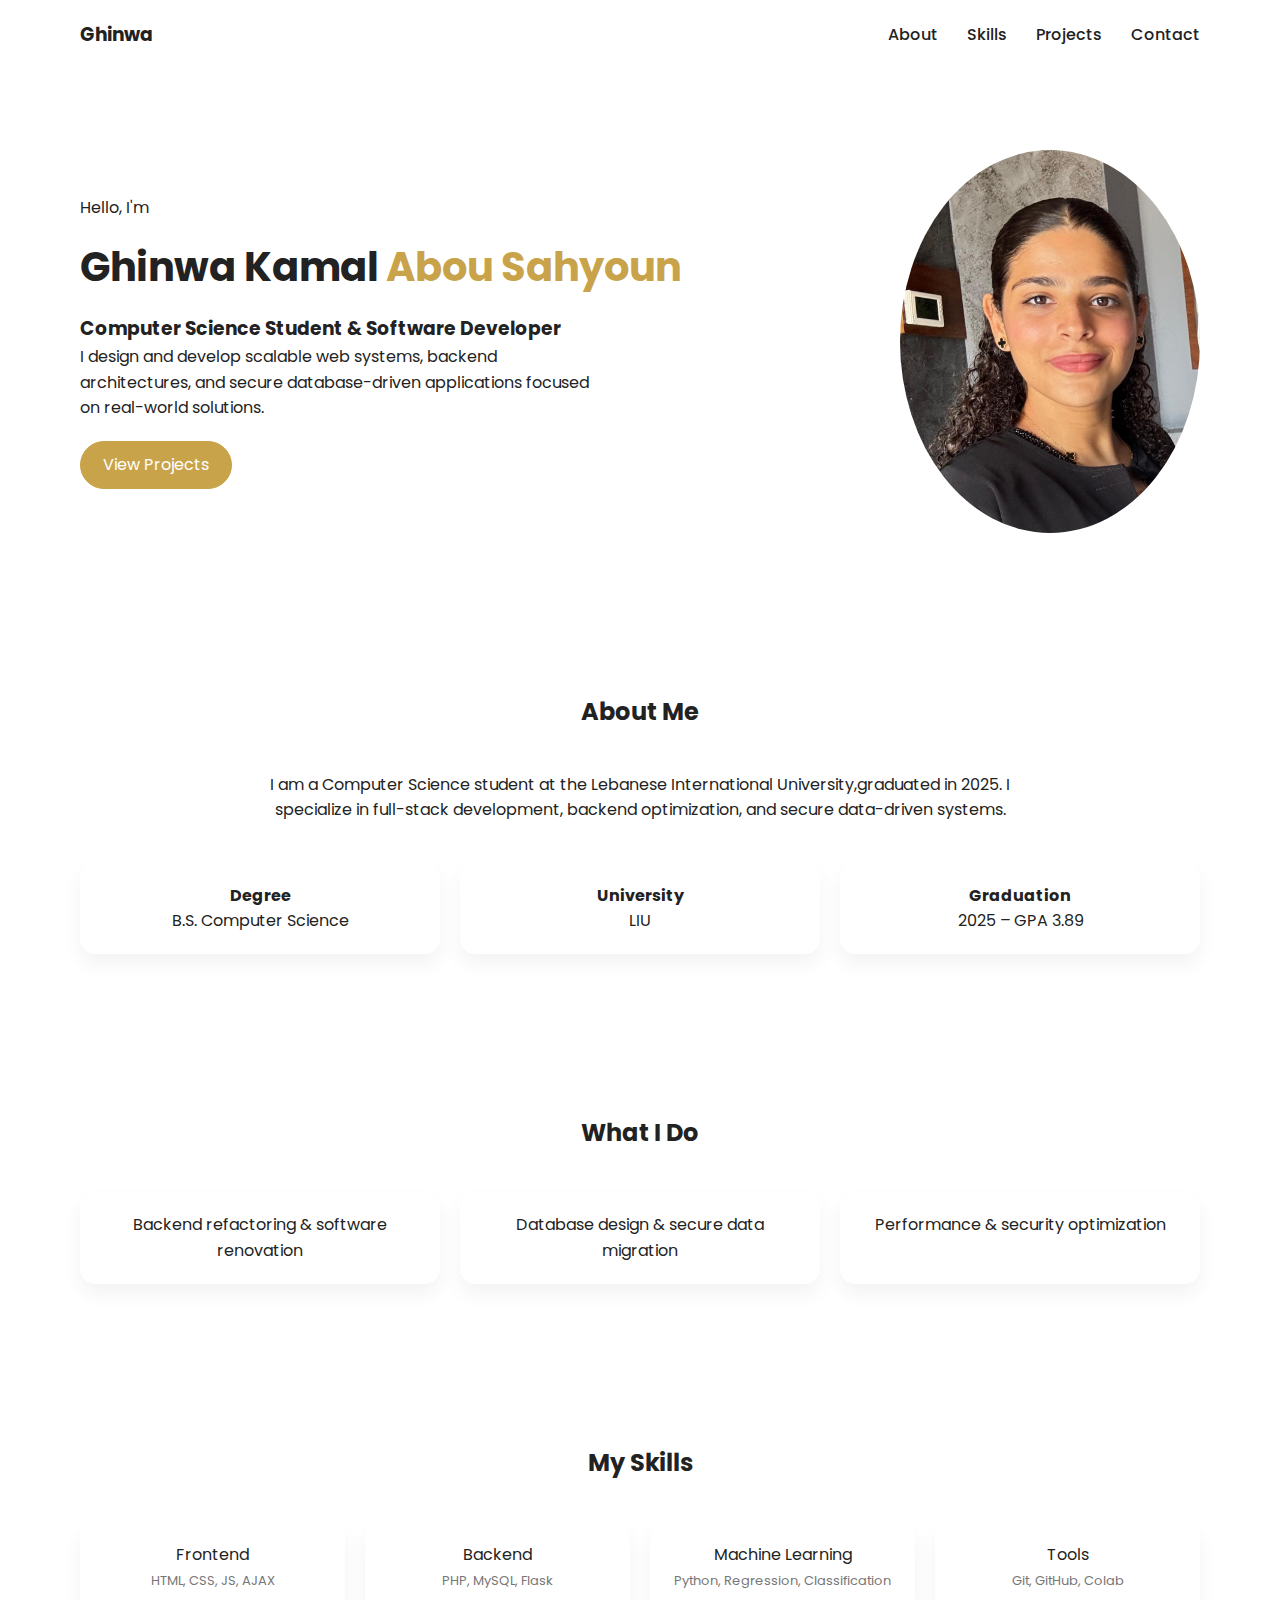
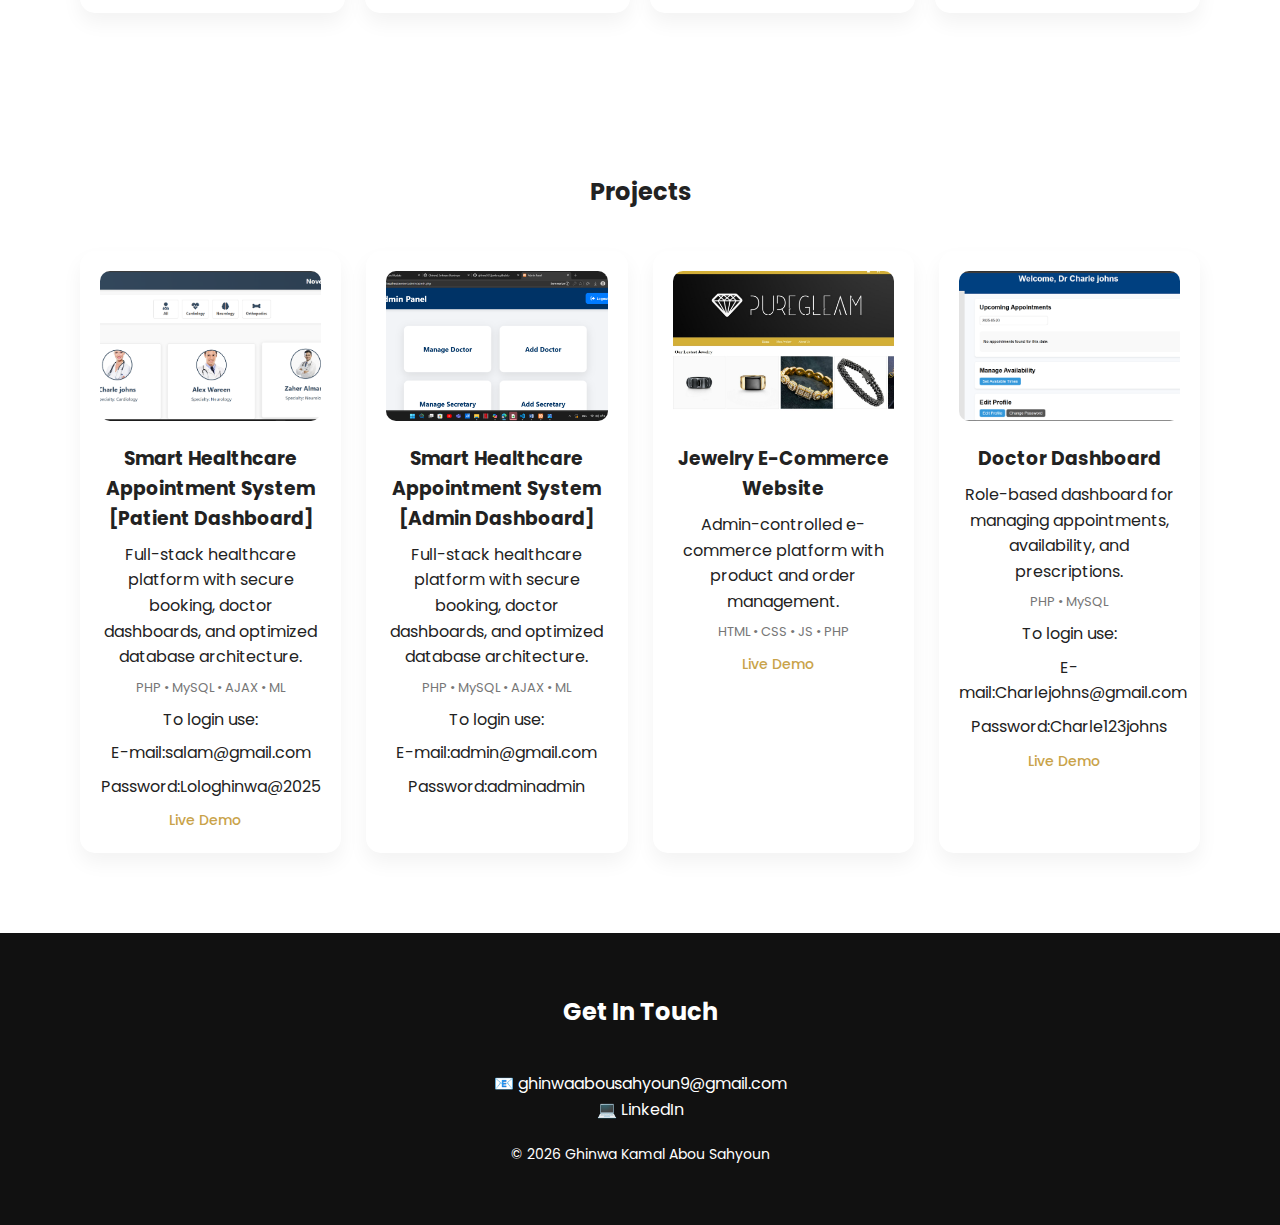
<file: index.html>
<!DOCTYPE html>
<html lang="en">
<head>
  <meta charset="UTF-8" />
  <meta name="viewport" content="width=device-width, initial-scale=1.0" />
  <title>Ghinwa | Software Developer</title>
  <link href="https://fonts.googleapis.com/css2?family=Poppins:wght@300;400;500;600;700&display=swap" rel="stylesheet">
  <style>
    * { box-sizing: border-box; margin: 0; padding: 0; }
    body {
      font-family: 'Poppins', sans-serif;
      background: #ffffff;
      color: #222;
      line-height: 1.6;
    }
    a { text-decoration: none; color: inherit; }

    /* NAVBAR */
    header {
      display: flex;
      justify-content: space-between;
      align-items: center;
      padding: 20px 80px;
      background: #fff;
    }
    nav a {
      margin-left: 25px;
      font-weight: 500;
    }

    /* HERO */
    .hero {
      display: flex;
      justify-content: space-between;
      align-items: center;
      padding: 80px;
    }
    .hero-text h1 { font-size: 40px; margin: 15px 0; }
    .hero-text span { color: #c9a34a; }
    .hero-text p { max-width: 520px; }
    .btn {
      display: inline-block;
      margin-top: 20px;
      padding: 10px 22px;
      border-radius: 25px;
      border: 1px solid #c9a34a;
      color: #c9a34a;
      margin-right: 10px;
    }
    .btn.primary { background: #c9a34a; color: #fff; }
    .hero img {
      width: 300px;
      border-radius: 50%;
    }

    /* SECTIONS */
    section { padding: 80px; }
    h2 { text-align: center; margin-bottom: 40px; }

    /* ABOUT */
    .about p { max-width: 800px; margin: auto; text-align: center; }
    .info-cards {
      display: grid;
      grid-template-columns: repeat(auto-fit, minmax(220px, 1fr));
      gap: 20px;
      margin-top: 40px;
    }
    .card {
      padding: 20px;
      border-radius: 15px;
      box-shadow: 0 10px 20px rgba(0,0,0,0.05);
      text-align: center;
      background: #fff;
    }

    /* WHAT I DO */
    .what-i-do {
      display: grid;
      grid-template-columns: repeat(auto-fit, minmax(250px, 1fr));
      gap: 20px;
    }

    /* SKILLS */
    .skills {
      display: grid;
      grid-template-columns: repeat(auto-fit, minmax(200px, 1fr));
      gap: 20px;
    }

    /* PROJECTS */
    .projects {
      display: grid;
      grid-template-columns: repeat(auto-fit, minmax(260px, 1fr));
      gap: 25px;
    }
    .project-card img {
      width: 100%;
      height: 150px;
      object-fit: cover;
      border-radius: 10px;
      margin-bottom: 15px;
    }
    .project-card h3 { margin-bottom: 8px; }
    .project-card p { margin-bottom: 8px; }
    .tag { font-size: 13px; color: #777; }
    .project-links a {
      margin-right: 10px;
      font-size: 14px;
      color: #c9a34a;
      font-weight: 500;
    }

    /* FOOTER */
    footer {
      background: #111;
      color: #fff;
      padding: 60px 20px;
      text-align: center;
    }

    @media (max-width: 768px) {
      header, .hero, section { padding: 40px 20px; }
      .hero { flex-direction: column-reverse; text-align: center; }
    }
  </style>
</head>
<body>

<header>
  <h3>Ghinwa</h3>
  <nav>
    <a href="#about">About</a>
    <a href="#skills">Skills</a>
    <a href="#projects">Projects</a>
    <a href="#contact">Contact</a>
  </nav>
</header>

<section class="hero">
  <div class="hero-text">
    <p>Hello, I'm</p>
    <h1>Ghinwa Kamal <span>Abou Sahyoun</span></h1>
    <h3>Computer Science Student & Software Developer</h3>
    <p>I design and develop scalable web systems, backend architectures, and secure database-driven applications focused on real-world solutions.</p>
    <a class="btn primary" href="#projects">View Projects</a>
  </div>
  <img src="images/myimage.jpeg" alt="Profile" />
</section>

<section id="about" class="about">
  <h2>About Me</h2>
  <p>I am a Computer Science student at the Lebanese International University,graduated in 2025. I specialize in full-stack development, backend optimization, and secure data-driven systems.</p>

  <div class="info-cards">
    <div class="card"><strong>Degree</strong><br>B.S. Computer Science</div>
    <div class="card"><strong>University</strong><br>LIU</div>
    <div class="card"><strong>Graduation</strong><br>2025 – GPA 3.89</div>
  </div>
</section>

<section>
  <h2>What I Do</h2>
  <div class="what-i-do">
    <div class="card">Backend refactoring & software renovation</div>
    <div class="card">Database design & secure data migration</div>
    <div class="card">Performance & security optimization</div>
  </div>
</section>

<section id="skills">
  <h2>My Skills</h2>
  <div class="skills">
    <div class="card">Frontend<br><span class="tag">HTML, CSS, JS, AJAX</span></div>
    <div class="card">Backend<br><span class="tag">PHP, MySQL, Flask</span></div>
    <div class="card">Machine Learning<br><span class="tag">Python, Regression, Classification</span></div>
    <div class="card">Tools<br><span class="tag">Git, GitHub, Colab</span></div>
  </div>
</section>

<section id="projects">
  <h2>Projects</h2>
  <div class="projects">
    
    <div class="card project-card">
      <img src="images/homeimage.png" alt="Smart Healthcare System">
      <h3>Smart Healthcare Appointment System [Patient Dashboard]</h3>
      <p>Full-stack healthcare platform with secure booking, doctor dashboards, and optimized database architecture.</p>
      <p class="tag">PHP • MySQL • AJAX • ML</p>
      <p>To login use:</p>
      <p>E-mail:salam@gmail.com</p>
      <p>Password:Lologhinwa@2025</p>
      <div class="project-links">
        <a href="https://patient-dashboard.infinityfree.me" target="_blank">Live Demo</a>
      </div>
    </div>

     <div class="card project-card">
      <img src="images/admin.png" alt="Smart Healthcare System">
      <h3>Smart Healthcare Appointment System [Admin Dashboard]</h3>
      <p>Full-stack healthcare platform with secure booking, doctor dashboards, and optimized database architecture.</p>
      <p class="tag">PHP • MySQL • AJAX • ML</p>
      <p>To login use:</p>
      <p>E-mail:admin@gmail.com</p>
      <p>Password:adminadmin</p>
      <!--<div class="project-links">
        <a href="https://patient-dashboard.infinityfree.me" target="_blank">Live Demo</a>
      </div>-->
    </div>

    <div class="card project-card">
      <img src="images/jwelery.jpeg" alt="Jewelry E-Commerce Website">
      <h3>Jewelry E-Commerce Website</h3>
      <p>Admin-controlled e-commerce platform with product and order management.</p>
      <p class="tag">HTML • CSS • JS • PHP</p>
      <div class="project-links">
        <a href="https://jewelrystore.infinityfree.me/?i=1" target="_blank">Live Demo</a>
      </div>
    </div>

    <div class="card project-card">
      <img src="images/doctordashboard.png" alt="Doctor Dashboard">
      <h3>Doctor Dashboard</h3>
      <p>Role-based dashboard for managing appointments, availability, and prescriptions.</p>
      <p class="tag">PHP • MySQL</p>
      <p>To login use: </p>
      <p>E-mail:Charlejohns@gmail.com</p>
      <p>Password:Charle123johns</p>
      <div class="project-links">
        <a href="https://doctor-dashboard.free.nf" target="_blank">Live Demo</a>
      </div>
    </div>

  </div>
</section>

<footer id="contact">
  <h2>Get In Touch</h2>
  <a href="mailto:ghinwaabousahyoun9@gmail.com">📧 ghinwaabousahyoun9@gmail.com</a><br>
    <a href="www.linkedin.com/in/ghinwa-abou-sahyoun-21a61a373" target="_blank">💻 LinkedIn</a>
  <p style="margin-top:20px;font-size:14px;">© 2026 Ghinwa Kamal Abou Sahyoun</p>
</footer>

</body>
</html>
</file>
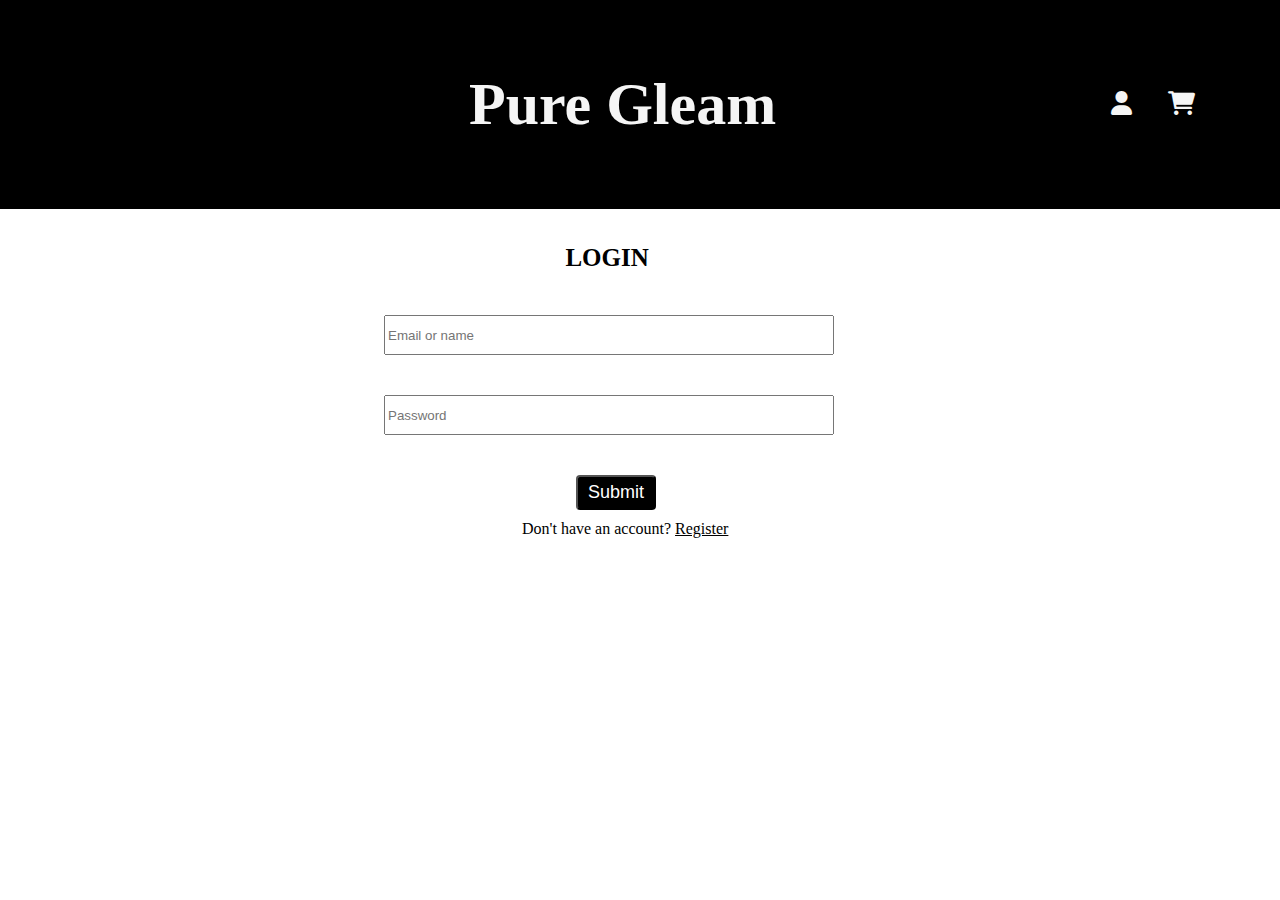
<file: login.html>
<!DOCTYPE html>
<html lang="en">
<head>
    <meta charset="UTF-8">
    <meta name="viewport" content="width=device-width, initial-scale=1.0">
    <title>Document</title>
    <link rel="stylesheet" href="https://cdnjs.cloudflare.com/ajax/libs/font-awesome/6.0.0-beta3/css/all.min.css">
    <link rel="stylesheet" href="style.css">
</head>
<body>

    <div id="header">
        <div id="logo"><a onclick="gotohome()">Pure Gleam</a></div>

        <div id="Licons">
            <i class="fas fa-user" onclick="login()"></i> <!-- Login Icon -->
            <i class="fas fa-shopping-cart"></i> <!-- Shopping Cart Icon -->
        </div>

    </div>
  
    <div>
    <b>LOGIN</b>
    <br>

    <form action="login.php" method="POST">
    <input type="text" id="emailorname" name="emailorname" placeholder="Email or name" required>
    <input type="password" id="passwordL" name="password" placeholder="Password" required>
    <input id="buttonL" onclick="sn()" type="submit"></input>
    </form>

    <p id="registrationchoice">
        Don't have an account? 
        <a href="registration.html" id="ra">Register</a>
    </p>
    </div>
        

    <script src="index.js"></script>
</body>
</html>
</file>
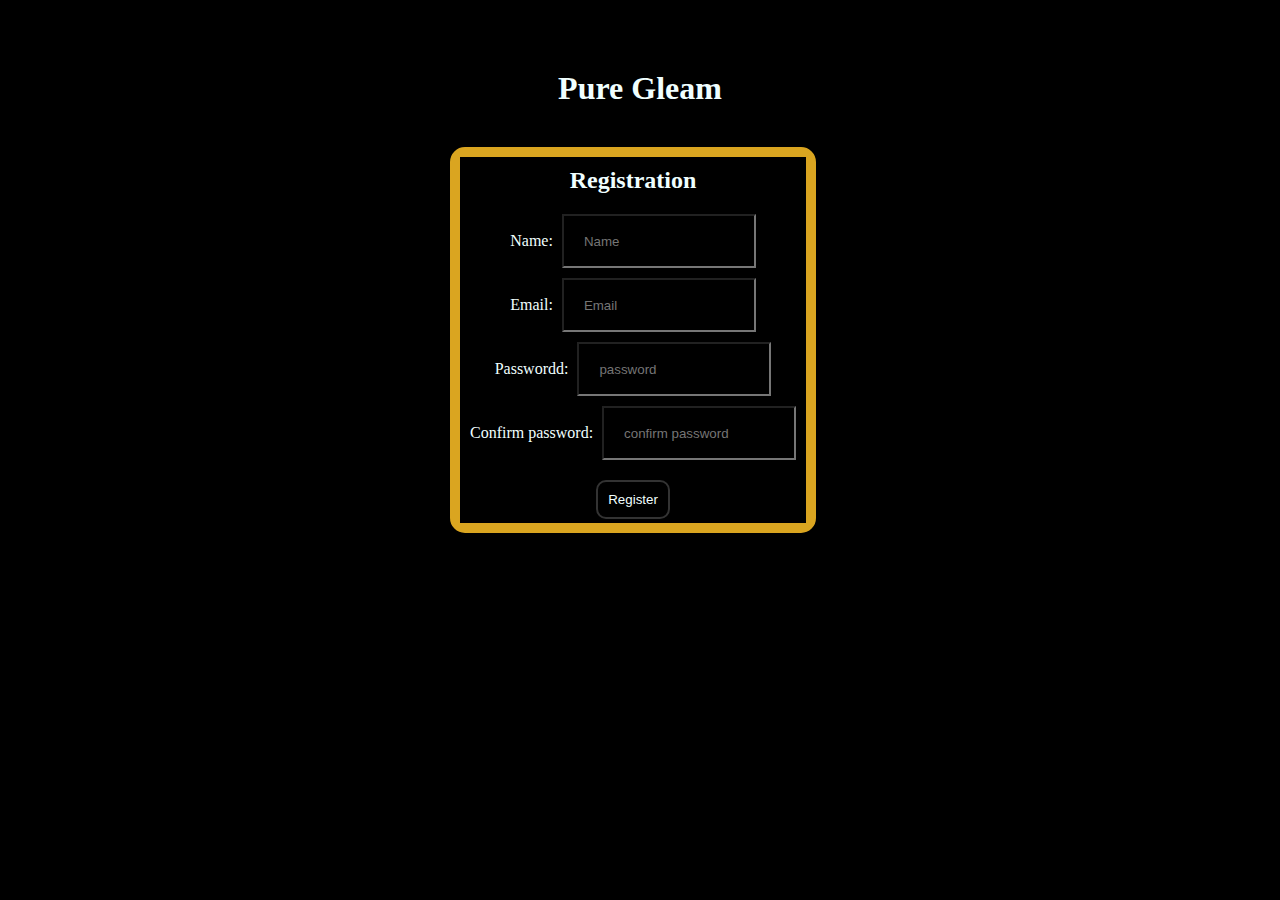
<file: registration.html>
<!DOCTYPE html>
<html lang="en">
<head>
    <meta charset="UTF-8">
    <meta name="viewport" content="width=device-width, initial-scale=1.0">
    <title>Registration</title>
    <link rel="stylesheet" href="style.css">
    <style>
        *{
            background-color: black;
        }
    </style>
</head>
<body>

    <h1 id="rh1">Pure Gleam</h1>

    <div id="registrationform">
<h2 id="regi">Registration</h2>

<form action="registration.php" method="post"  id="rform">

<label for="name" iD="RL">Name:</lable>
<input type="text" name="name" id="nameR" required placeholder="Name"> <br>

<label for="email" iD="RL">Email:</lable>
<input type="text" name="email" id="emailR" required placeholder="Email"> <br>

<label for="password" id="RL">Passwordd:</lable>
<input type="password" name="password" id="passwordR" required placeholder="password"> <br>

<label for="confirmationpassword" id="RL">Confirm password:</lable>
<input type="password" name="confirmationpassword" id="confirmationpasswordR" required placeholder="confirm password"> <br>

<button type="submit" name="submit" id="submitR" >Register</button>

</form>
</div>
</body>
</html>
</file>
<file: style.css>
*{
    margin: 0px;
    padding: 0%;
}

body {
    margin: 0%;
    padding: 0%;
}

.menu-bar {
    list-style-type: none; 
    margin: 0px; 
    padding: 0%;
    background-color: #333;
    overflow: hidden; 
}

.menu-bar li {
    float: left; 
}

.menu-bar li a {
    display: block;
    color: white; 
    text-align: center;
    padding: 14px 20px; 
    text-decoration: none; 
}

.menu-bar li a:hover {
    background-color: #111; /* Change background on hover */
}

#fontimg{
    padding:0px;
    margin: 0px;
    width:100%;
    height: 500px;
}

#indexvideo iframe{
    border-radius: 6px;
    border-color:solid 5px #111;
    float: left;
    margin-top: 40px;
    width: 500px;
    margin-left: 5px;
}

#indexpara{
    margin-top: 40px;
    margin-left: 535px;
    padding-bottom: 2px;
    font-size: large;
}

#collection p{
    padding: 10px;
}

#menpic{
    width: 500px;
    height: 500px;
    margin-left: 80px;
}

#womenpic{
    width: 500px;
    height: 500px;
    margin-left: 80px;
}

#icons {
    text-decoration: none;
    text-align: center;
    padding: 15px;
}

.icon{
    font-size: 40px; 
    color:rgb(38, 35, 35);
}

.ficon{
    font-size: 40px; 
            color: rgb(38, 35, 35);
}

#questions{
    text-align: center;
}

.q1{
    background-color: black;
    color: white;
    display: inline-block;
    cursor: pointer;
    padding: 7px;
    margin-bottom: 10px;
    margin-top: 15px;
}

#l1{
    font-size: large;
}

.q2{
    background-color: black;
    color: white;
    display: inline-block;
    cursor: pointer;
    padding: 7px;
    margin-bottom: 10px;
    margin-top: 10px;
}

.q3{
    background-color: black;
    color: white;
    display: inline-block;
    cursor: pointer;
    padding: 7px;
    margin-bottom: 50px;
    margin-top: 10px;
}
#footer{
    background-color: #111;
    width: 100%;
    height: 40px;
    margin-top: 20px;
}

#footer p{
    color:white;
    text-align: center;
    padding: 10px;
}

  #watts {
    position: fixed;
    right: 20px; /* Distance from the right side of the page */
    bottom: 20px; /* Distance from the bottom of the page */
    z-index: 1000; /* Ensures the icon stays on top of other content */
  }
  
  .icon i {
    font-size: 32px; /* Adjust the size of the icon */
    color: #333; /* WhatsApp green color */
  }
  
  .icon:hover i {
    color: #111; /* Darker green on hover */
  }

  #women-text {
    display: flex; /* Use flexbox to arrange elements horizontally */
    gap: 20px; /* Add space between the paragraphs */
}
#women-text p {
    font-size: larger;
    padding: 20px;
    margin-left: 250px; /* Remove default paragraph margins */
    cursor: pointer; /* Add a pointer cursor for interactivity */
}

#men-text {
    display: flex; /* Use flexbox to arrange elements horizontally */
    gap: 80px; /* Add space between the paragraphs */
}
#men-text p {
    font-size: larger;
    padding: 20px;
    margin-left: 250px; /* Remove default paragraph margins */
    cursor: pointer; /* Add a pointer cursor for interactivity */
}

/* LOGIN CSS*/

b {
    margin-left: 43%;
    padding: 15px;
    font-size: 25px;
    margin-top: 20px; 
    display: block; 
 }

 #emailorname, #passwordL {
     display: block;
     margin-left: 30%;
     padding: 2px;
     width: 450px;
     height: 40px;
     box-sizing: border-box;
 }

 #emailorname{
     margin-top: 10px;
 }

 #passwordL {
     margin-top: 40px;
 }

 #buttonL {
     background-color: black;
     color: white;
     margin-left: 45%;
     font-size: large;
     border-radius: 4px;
     padding: 5px 5px;
     cursor: pointer;
     margin-top: 40px;
     width: 80px;
 }

 #header {
     display: flex;
     justify-content: space-between;
     align-items: center;
     padding: 20px;
     background-color: black;
     border: solid 50px black;
 }

 #logo {
     font-size:60px;
     font-weight: bold;
     color: whitesmoke;
     margin-left: 35%;
     cursor: pointer;
 }

 #logo:hover{
    color: goldenrod;
 }

 #Licons {
     font-size: 24px;
 }

 #Licons i {
     margin: 0 15px;
     cursor: pointer;
     color: whitesmoke;
 }

 #registrationchoice{
    margin-left:40%;
    padding: 10px;
    color: black;
  }
  
  #registrationchoice a{
      color: black;
      text-decoration: underline;
  }
  
  
  #registrationchoice a:hover{
      color: goldenrod;
  }


 /* MEN CSS */

 #fontimg{
    padding:0px;
    margin: 0px;
    width:100%;
    height: 350px;
    
}

#login{
    background-color: #333;
    margin: 0%;
    height: 50px;
}

#login ul li{
    list-style-type: none;
}

#login li a{
    color: white;
    margin-left: 80%;
    cursor: pointer;
    text-decoration: none;
    display: block;
    padding:14px 20px;
}

#login a:hover{
    background-color: #111;
    display: inline-block;
}

.ss{
    background-color: #333;
}

#licons i{
    color:black;
}

#licons{
    width: 100%;
    height: 20px;
    background-color: black;
}

.men-hidden {
   list-style-type: none;
   text-transform: capitalize;
   display: none;
   background-color: #333;
   width: 30px;
   height: 50px;
   z-index: 1000;
  }
  
  .men-hidden li {
    display: block;

  }
  
  .men-hidden li a {
    text-decoration: none;
  }

  .men-hidden li a:hover{
    background-color: #111;
    text-decoration: underline;
  }

  .men-hidden.show-menu {
    display: block;
    cursor: pointer;
  }

  .women-hidden {
    list-style-type: none;
    text-transform: capitalize;
    display: none;
    background-color: #333;
    width: 30px;
    height: 50px;
    z-index: 1000;
   }
   
   .women-hidden li {
     display: block;
 
   }
   
   .women-hidden li a {
     text-decoration: none;
   }
 
   .women-hidden li a:hover{
     background-color: #111;
     text-decoration: underline;
   }
 
   .women-hidden.show-menu {
     display: inline-block;
     cursor: pointer;
   }


/*Registration css*/
#registrationform{
    text-align: center;
     margin-top: 40px;
     border: 10px solid goldenrod;
     display: inline-block;
     margin-left: 450px;
     border-radius: 15px;
 }
 
  #registrationform h2{
     padding: 10px;
     color: azure;
  }
 
  #registrationform button{
     padding: 10px;
     margin-top: 20px;
     margin-bottom: 4px;
     color: azure;
     cursor: pointer;
     border: 2px solid #333;
     border-radius: 10px;
  }
 
  #registrationform input{
     margin-top: 10px;
     width: 150px;
     height: 10px;
     margin-left: 5px;
     color: azure;
     padding: 20px;
     margin-right: 10px;
     background-color: black;
  }
 
  #registrationform label{
     color: azure;
     margin-left: 10px;
  }
 
 #rh1{
     color: azure;
     margin-top: 70px;
     text-align: center;
  }
</file>
